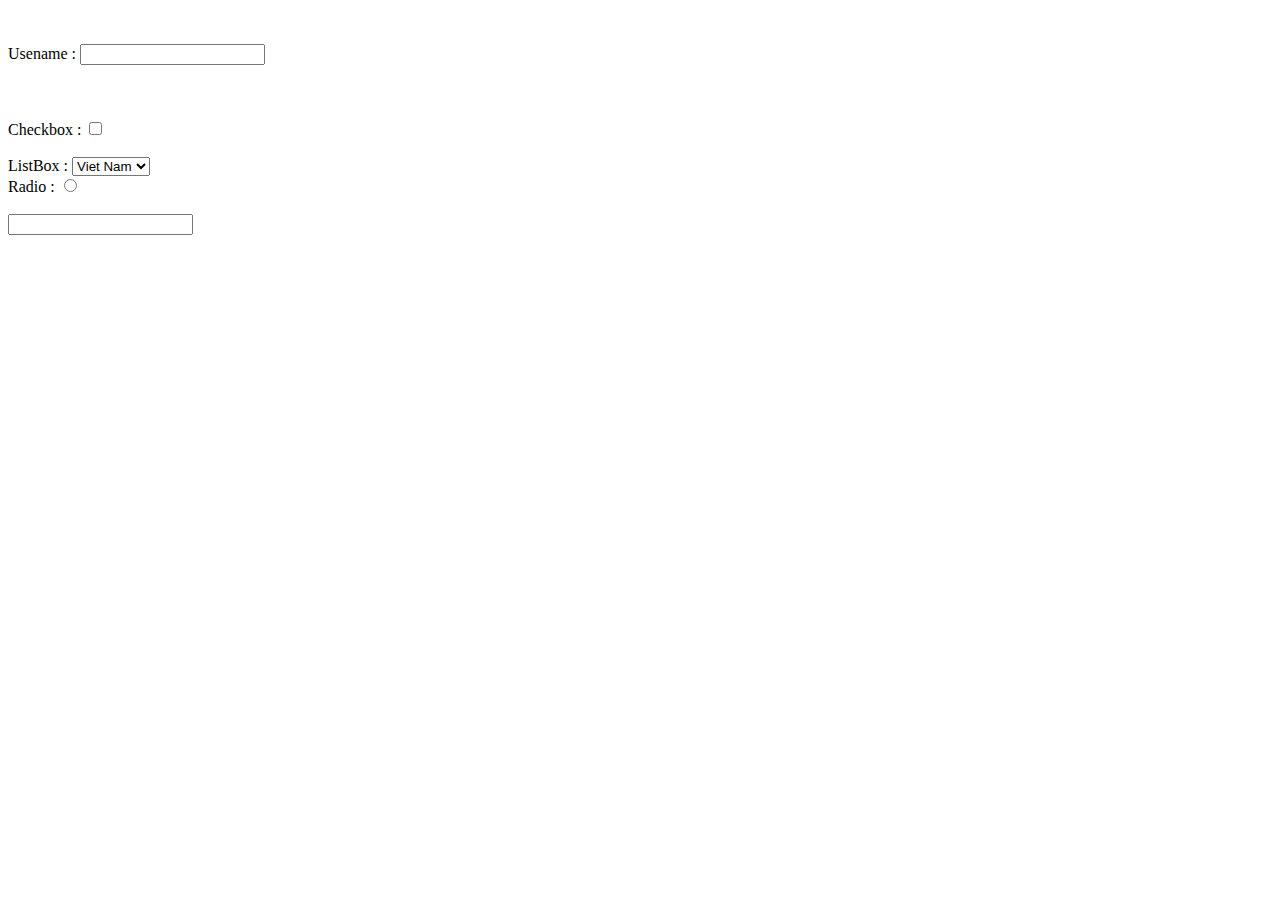
<file: src/main/webapp/bai1.html>
<!DOCTYPE html>
<html>
<head>
<meta charset="ISO-8859-1">
<title>hoàng nguyễn</title>
</head>
<body>
	<form action= "bai1" method="post"><br><br>
		Usename : <input type="text" name="usernamef" /><br><br>
		<input type="hidden" name="hiddef" /><br><br>
		Checkbox : <input type="checkbox" name="checkboxf" /><br><br>
		ListBox : <select Name="list_box" Size="Number_of_options">
			<option> Viet Nam </option>
				<option> My </option>
				<option> Canada </option>
				<option> Nhat Ban </option>
		</select><br>
		Radio : <input type="radio" name="radiof"  /><br><br>
		<input type"="submit" name="submit"  /><br><br>
		
	</form>

</body>
</html>
</file>
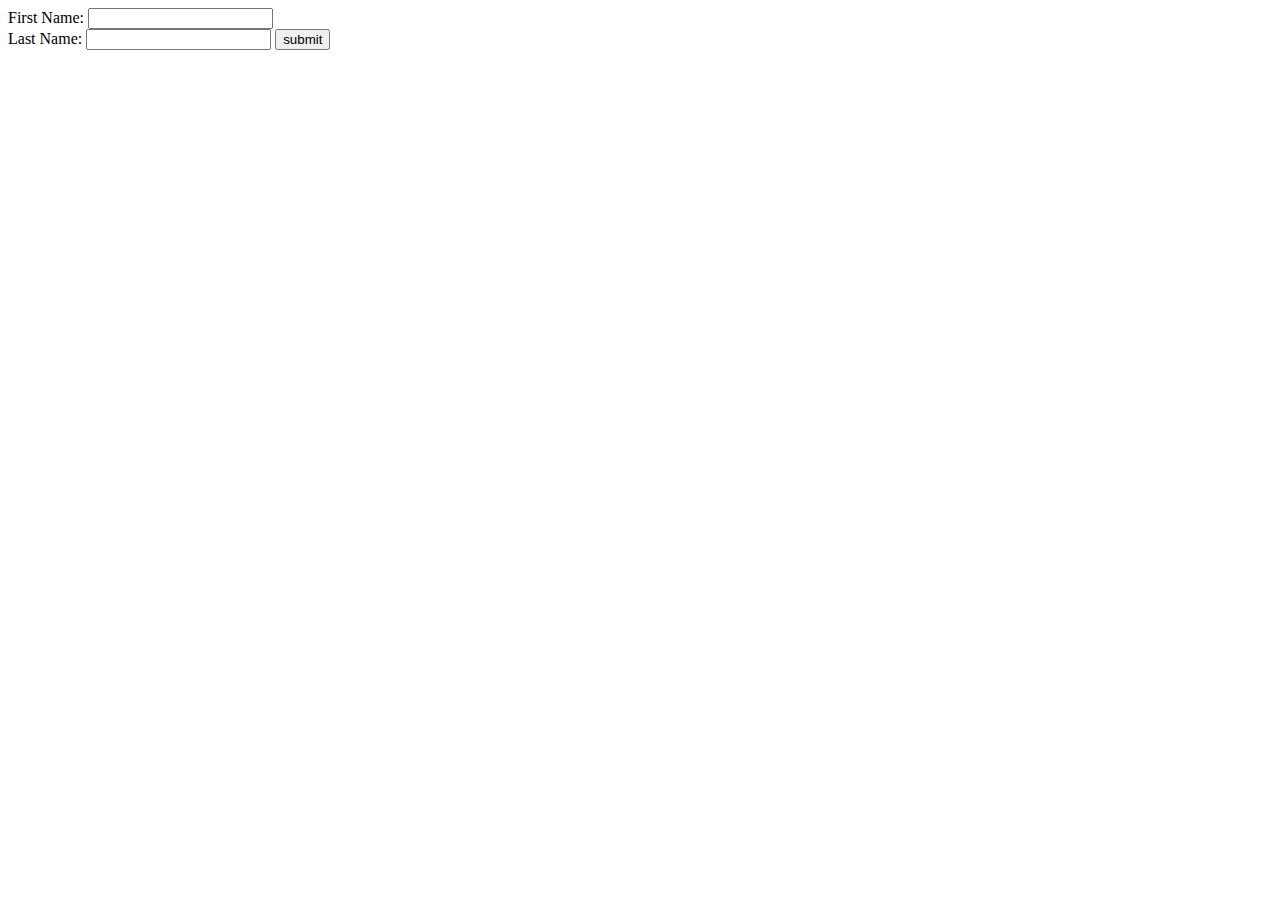
<file: src/main/webapp/HelloForm.html>
<!DOCTYPE html>
<html>
<head>
<meta charset="ISO-8859-1">
<title>Insert title here</title>
</head>
<body>
	<form action="HelloForm" method ="GET">
		First Name: <input type="text" name="first_name" />
		</br/>
		Last Name: <input type="text" name="Last_name" />
		<input type="submit" value="submit" />
	</form>
</body>
</html>
</file>
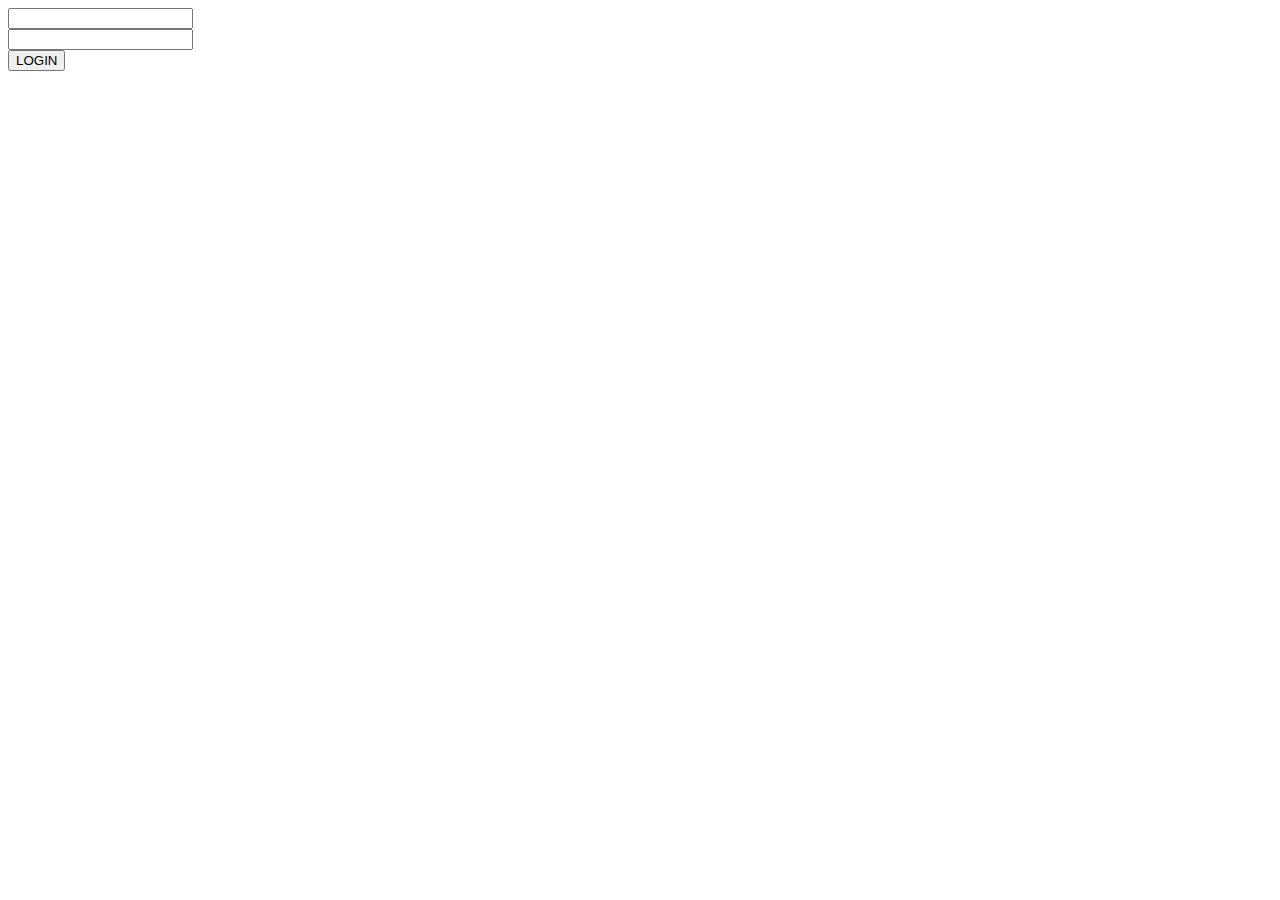
<file: src/main/webapp/m12.html>
<!DOCTYPE html>
<html>
<head>
<meta charset="ISO-8859-1">
<title>Insert title here</title>
</head>
<body>
	<form action ="m12.jsp">
		<input type="text" name ="username"/><br/>
		<input type="password" name ="password"/><br/>
		<input type="submit" value="LOGIN"/>
	
	</form>
</body>
</html>
</file>
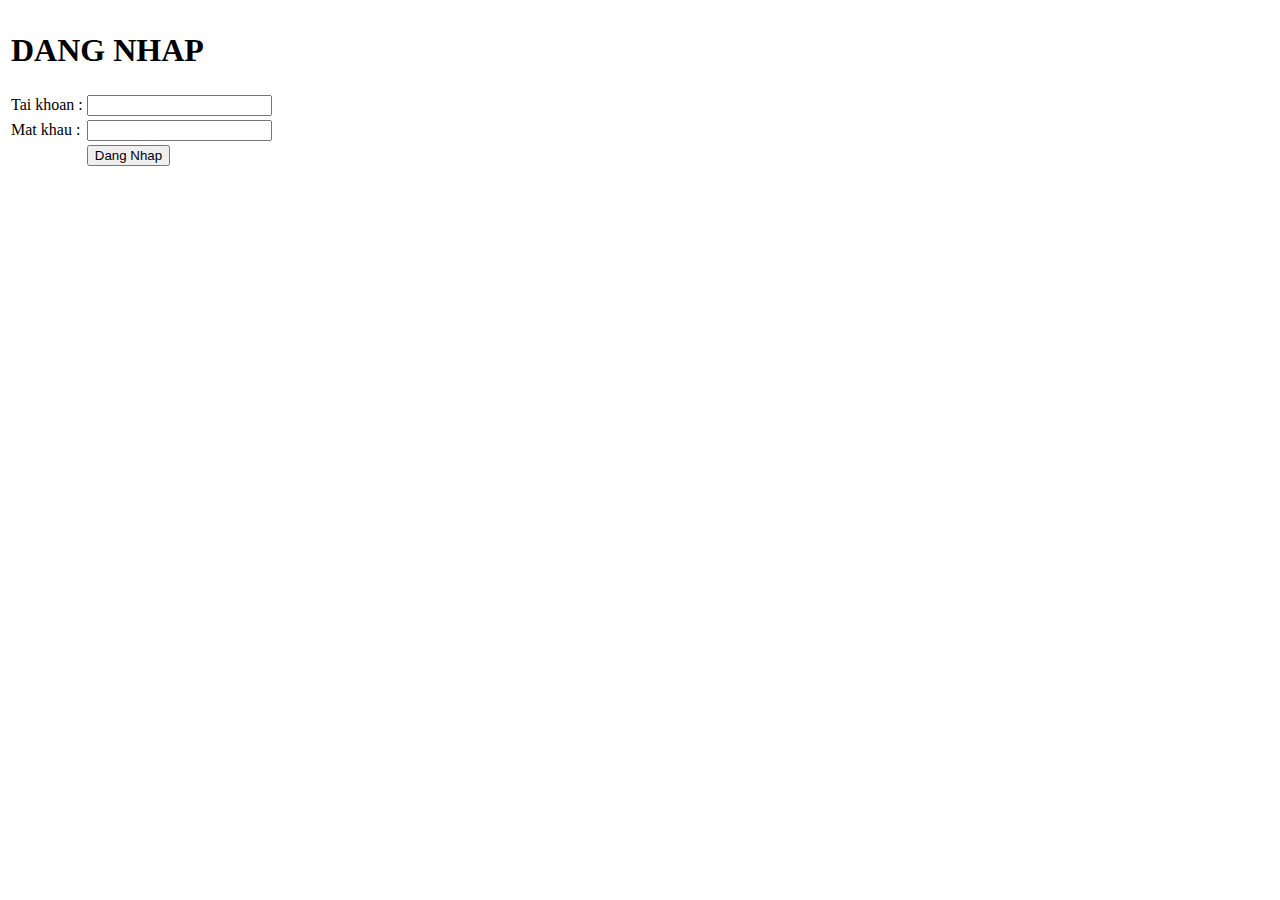
<file: src/main/webapp/sider.html>
<!DOCTYPE html>
<html>
<head>
<meta charset="ISO-8859-1">
<title>Insert title here</title>
<style>

</style>
</head>
<body>
	<form action="loginpage" method="post">
		<table>
			<tr><td id="titlee" colspan="2" ><h1>DANG NHAP</h1></td></tr>
			<tr>
				<td><lable for="usename">Tai khoan : </lable></td>
				<td><input type="text" class="stylewidth" name="hotenf"></></td>
			</tr>
			<tr>
				<td><lable for="birthday">Mat khau : </lable></td>
				<td><input type="password" class="birthday" class="stylewwidth" name="birthday"></></td>
			</tr>
			<tr><td></td><td><button type="submit">Dang Nhap</button></td></tr>
		</table>
	</form>
</body>
</html>
</file>
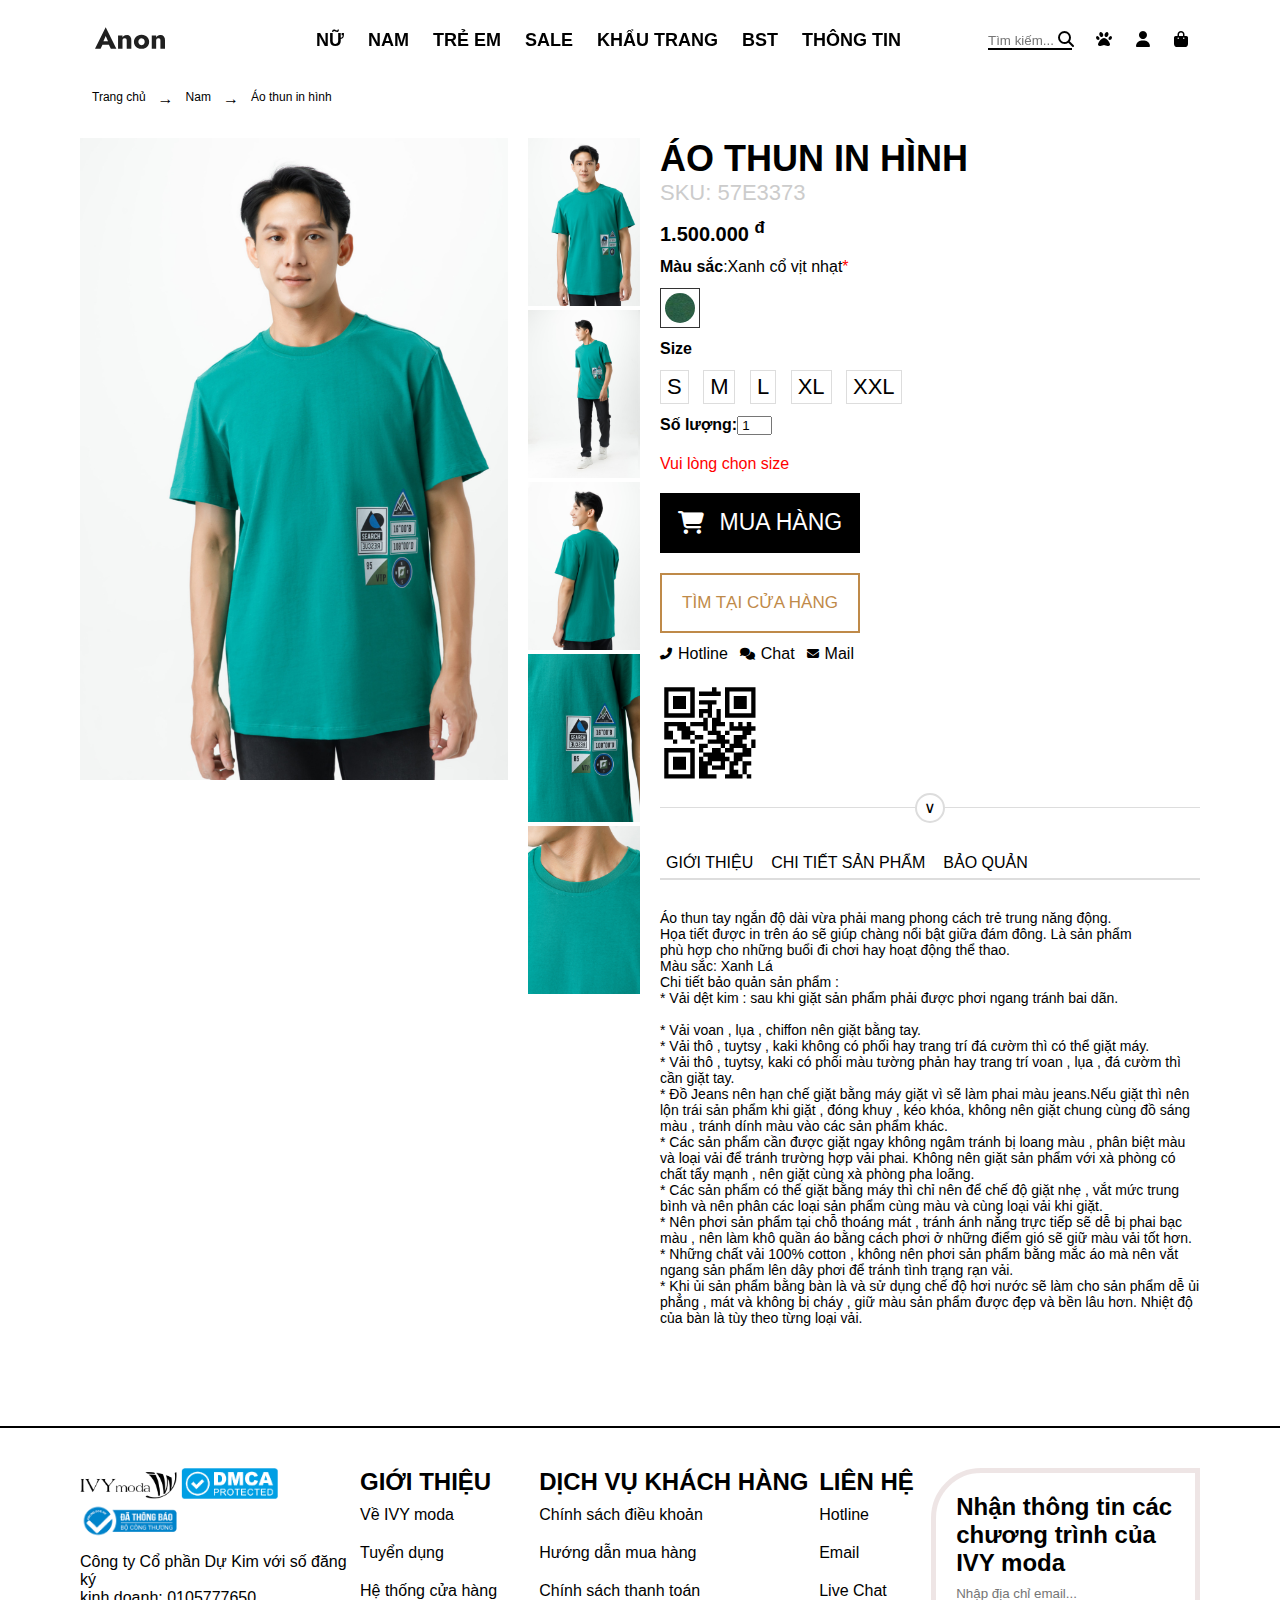
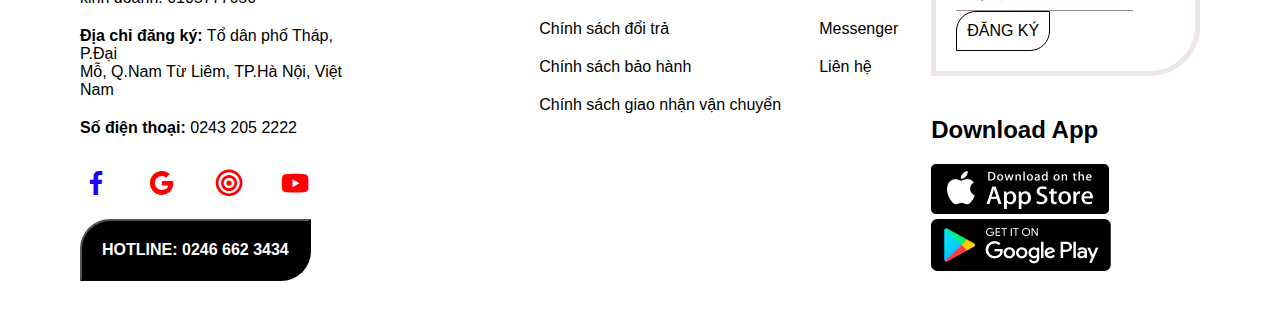
<file: src/main/webapp/spnam.html>
<!DOCTYPE html>
<html lang="en">

<head>
    <meta charset="UTF-8">
    <meta http-equiv="X-UA-Compatible" content="IE=edge">
    <meta name="viewport" content="width=device-width, initial-scale=1.0">
    <link href='https://unpkg.com/boxicons@2.1.2/css/boxicons.min.css' rel='stylesheet'>
    <link rel="stylesheet" href="https://cdnjs.cloudflare.com/ajax/libs/font-awesome/6.2.0/css/all.min.css">
    <link href='https://unpkg.com/boxicons@2.1.2/css/boxicons.min.css' rel='stylesheet'>
    <link rel="stylesheet" href="css/trangchu.css">
    <title>Sản phẩm nam</title>
</head>

<body>
    <header class="section-p1">
        <div class="logo">
            <a href="file:///D:/doanthi/trangchu.html"><img src="logo.svg" width="100" height="36" alt=""></a>
        </div>
        <div class="menu">
            <li><a href="">NỮ</a>
                <ul class="sub-menu">
                    <li><a href="#">Hàng mới về</a></li>
                    <li><a href="#">Collection</a></li>
                    <li><a href="#">Áo</a>
                        <ul>
                            <li><a href="#">Áo sơ mi</a></li>
                            <li><a href="#">Áo thun</a></li>
                            <li><a href="#">Áo vest</a></li>
                            <li><a href="#">Áo khoác</a></li>
                            <li><a href="#">Áo len</a></li>
                        </ul>
                    </li>
                    <li><a href="#">Quần</a>
                        <ul>
                            <li><a href="#">Áo sơ mi</a></li>
                            <li><a href="#">Áo thun</a></li>
                            <li><a href="#">Áo vest</a></li>
                            <li><a href="#">Áo khoác</a></li>
                            <li><a href="#">Áo len</a></li>
                        </ul>
                    </li>
                </ul>

            </li>
            <li><a href="">NAM</a></li>
            <li><a href="">TRẺ EM</a></li>
            <li><a href="">SALE</a></li>
            <li><a href="">KHẨU TRANG</a></li>
            <li><a href="">BST</a></li>
            <li><a href="">THÔNG TIN</a></li>
        </div>
        <div class="others">
            <li><input placeholder="Tìm kiếm..." type="text"><i class="fas fa-search"></i></li>
            <li><a href="#" class="fa fa-paw"></a></li>
            <li><a href="#" class="fa fa-user"></a></li>
            <li><a href="file:///D:/doanthi/tranggiohang.html" class="fa fa-shopping-bag"></a></li>
        </div>
    </header>
    <section class="product">
        <div class="container">
            <div class="product-top row">
                <p>Trang chủ</p> <span>&#8594;</span>
                <p>Nam</p> <span>&#8594;</span>
                <p>Áo thun in hình</p>
            </div>
            <div class="product-content row">
                <div class="product-content-left row">
                    <div class="product-content-left-big-img">
                        <img src="img/sp1.1.jpg" alt="">
                    </div>
                    <div class="product-content-left-small-img">
                        <img src="img/sp1.1.jpg" alt="">
                        <img src="img/sp1.2.jpg" alt="">
                        <img src="img/sp1.3.jpg" alt="">
                        <img src="img/sp1.4.jpg" alt="">
                        <img src="img/sp1.5.jpg" alt="">
                    </div>
                </div>
                <div class="product-content-right">
                    <div class="product-content-right-product-name">
                        <h1>ÁO THUN IN HÌNH</h1>
                        <p>SKU: 57E3373</p>
                    </div>
                    <div class="product-content-right-product-price">
                        <p>1.500.000 <sup>đ</sup></p>
                    </div>
                    <div class="product-content-right-product-color">
                        <p><span style="font-weight: bold;">Màu sắc</span>:Xanh cổ vịt nhạt<span
                                style="color: red;">*</span></p>
                        <div class="product-content-right-product-color-img">
                            <img src="img/mau1.png" alt="">
                        </div>
                    </div>
                    <div class="product-content-right-product-size">
                        <p style="font-weight: bold;">Size</p>
                        <div class="size">
                            <span>S</span>
                            <span>M</span>
                            <span>L</span>
                            <span>XL</span>
                            <span>XXL</span>
                        </div>
                    </div>
                    <div class="quantity">
                        <p style="font-weight: bold;">Số lượng:</p>
                        <input type="number" min="0" value="1">
                    </div>
                    <p style="color: red;">Vui lòng chọn size</p>
                    <div class="product-content-right-product-button">
                        <button><i class="fas fa-shopping-cart" style="font-size: 23px;"></i>
                            <p style="font-size:23px;">MUA HÀNG</p>
                        </button>
                        <button>
                            <p style="font-size: 17px;">TÌM TẠI CỬA HÀNG</p>
                        </button>
                    </div>
                    <div class="product-content-right-product-icon">
                        <div class="product-content-right-product-icon-item">
                            <i class="fas fa-phone-alt"></i>
                            <p>Hotline</p>
                        </div>
                        <div class="product-content-right-product-icon-item">
                            <i class="fas fa-comments"></i>
                            <p>Chat</p>
                        </div>
                        <div class="product-content-right-product-icon-item">
                            <i class="fas fa-envelope"></i>
                            <p>Mail</p>
                        </div>
                    </div>
                    <div class="product-content-right-product-QR">
                        <img src="img/qr.jpg" alt="" width="100">
                    </div>
                    <div class="product-content-right-bottom">
                        <div class="product-content-right-bottom-top">
                            &#8744;
                        </div>
                        <div class="product-content-right-bottom-content-big">
                            <div class="product-content-right-bottom-content-title row">
                                <div class="product-content-right-bottom-content-title-item gioithieu">
                                    <p>GIỚI THIỆU</p>
                                </div>
                                <div class="product-content-right-bottom-content-title-item chitietsanpham">
                                    <p>CHI TIẾT SẢN PHẨM</p>
                                </div>
                                <div class="product-content-right-bottom-content-title-item">
                                    <p>BẢO QUẢN</p>
                                </div>
                            </div>
                            <div class="product-content-right-bottom-content">
                                <div class="product-content-right-bottom-content-gioithieu">
                                    Áo thun tay ngắn độ dài vừa phải mang phong cách trẻ trung năng động.
                                    <br>

                                    Họa tiết được in trên áo sẽ giúp chàng nổi bật giữa đám đông. Là sản phẩm <br> phù
                                    hợp
                                    cho những buổi đi chơi hay hoạt động thể thao.
<br>
                                    Màu sắc: Xanh Lá
                                </div>
                                <div class="product-content-right-bottom-content-chitietsanpham">

                                    Dòng sản phẩm Men <br>
                                    Nhóm sản phẩm Áo <br>
                                    Cổ áo Khác <br>
                                    Tay áo Tay ngắn <br>
                                    Kiểu dáng Regular <br>
                                    Độ dài Dài thường <br>
                                    Họa tiết In hình <br>
                                    Chất liệu Thun <br>

                                </div>
                                <div class="product-content-right-bottom-content-baoquan">
                                    Chi tiết bảo quản sản phẩm : <br>

                                    * Vải dệt kim : sau khi giặt sản phẩm phải được phơi ngang tránh bai dãn. <br>
                                    <br>
                                    * Vải voan , lụa , chiffon nên giặt bằng tay.
                                    <br>
                                    * Vải thô , tuytsy , kaki không có phối hay trang trí đá cườm thì có thể giặt máy.
                                    <br>
                                    * Vải thô , tuytsy, kaki có phối màu tường phản hay trang trí voan , lụa , đá cườm
                                    thì cần giặt tay.
                                    <br>
                                    * Đồ Jeans nên hạn chế giặt bằng máy giặt vì sẽ làm phai màu jeans.Nếu giặt thì nên
                                    lộn trái sản phẩm khi giặt , đóng khuy , kéo khóa, không nên giặt chung cùng đồ sáng
                                    màu , tránh dính màu vào các sản phẩm khác.
                                    <br>
                                    * Các sản phẩm cần được giặt ngay không ngâm tránh bị loang màu , phân biệt màu và
                                    loại vải để tránh trường hợp vải phai. Không nên giặt sản phẩm với xà phòng có chất
                                    tẩy mạnh , nên giặt cùng xà phòng pha loãng.
                                    <br>
                                    * Các sản phẩm có thể giặt bằng máy thì chỉ nên để chế độ giặt nhẹ , vắt mức trung
                                    bình và nên phân các loại sản phẩm cùng màu và cùng loại vải khi giặt.
                                    <br>
                                    * Nên phơi sản phẩm tại chỗ thoáng mát , tránh ánh nắng trực tiếp sẽ dễ bị phai bạc
                                    màu , nên làm khô quần áo bằng cách phơi ở những điểm gió sẽ giữ màu vải tốt hơn.
                                    <br>
                                    * Những chất vải 100% cotton , không nên phơi sản phẩm bằng mắc áo mà nên vắt ngang
                                    sản phẩm lên dây phơi để tránh tình trạng rạn vải.
                                    <br>
                                    * Khi ủi sản phẩm bằng bàn là và sử dụng chế độ hơi nước sẽ làm cho sản phẩm dễ ủi
                                    phẳng , mát và không bị cháy , giữ màu sản phẩm được đẹp và bền lâu hơn. Nhiệt độ
                                    của bàn là tùy theo từng loại vải.
                                </div>
                            </div>
                        </div>
                    </div>
                </div>
            </div>
        </div>
    </section>
    <section id="footer" class="section-p1 row">
        <div class="footer-top">
            <div class="img">
                <img src="img/logo-footer.png" alt="">
                <img src="img/dam.png" alt="">
                <img src="img/tb.png" alt="">
            </div>
            <ul>
                <li><a href="#">Công ty Cổ phần Dự Kim với số đăng ký <br> kinh doanh: 0105777650</a></li>
                <li><a href="#"><span>Địa chỉ đăng ký:</span> Tổ dân phố Tháp, P.Đại <br> Mỗ, Q.Nam Từ Liêm, TP.Hà Nội, Việt Nam</a></li>
                <li><a href="#"><span>Số điện thoại:</span> 0243 205 2222</a></li>
            </ul>
            <div class="icon">
                <i  style="--clr:rgb(30, 0, 255);"  class='bx bxl-facebook'></i>
                <i  style="--clr:red;" class='bx bxl-google' ></i>
                <i style="--clr:red;" class='bx bx-bullseye'></i>
                <i  style="--clr:red;" class='bx bxl-youtube' ></i>
            </div>
            <button>HOTLINE: 0246 662 3434</button>
        </div>
        <div class="footer-left">
            <h3>GIỚI THIỆU</h3>
            <ul>
                <li><a href="#">Về IVY moda</a></li>
                <li><a href="#">Tuyển dụng</a></li>
                <li><a href="#">Hệ thống cửa hàng</a></li>
            </ul>
        </div>
        <div class="footer-right">
            <h3>DỊCH VỤ KHÁCH HÀNG</h3>
            <ul>
                <li><a href="#">Chính sách điều khoản</a></li>
                <li><a href="#">Hướng dẫn mua hàng</a></li>
                <li><a href="#">Chính sách thanh toán</a></li>
                <li><a href="#">Chính sách đổi trả</a></li>
                <li><a href="#">Chính sách bảo hành</a></li>
                <li><a href="#">Chính sách giao nhận vận chuyển</a></li>
            </ul>
        </div>
        <div class="footer-content">
            <h3>LIÊN HỆ</h3>
            <ul>
                <li><a href="#">Hotline</a></li>
                <li><a href="#">Email</a></li>
                <li><a href="#">Live Chat</a></li>
                <li><a href="#">Messenger</a></li>
                <li><a href="#">Liên hệ</a></li>
            </ul>
        </div>
        <div class="footer-container">
            <div class="footer-container-top">
                <p>Nhận thông tin các chương trình của IVY moda</p>
                <div class="footer-container-top-right">
                    <input placeholder="Nhập địa chỉ email..." type="text">
                    <button>ĐĂNG KÝ</button>
                </div>
            </div>
           <div class="footer-container-right">
            <h3>Download App</h3>
            <img src="img/ap.png" alt="">
            <img src="img/go.png" alt="">
           </div>
        </div>
    </section>
    <script src="js/trangchu.js"></script>
</body>

</html>
</file>
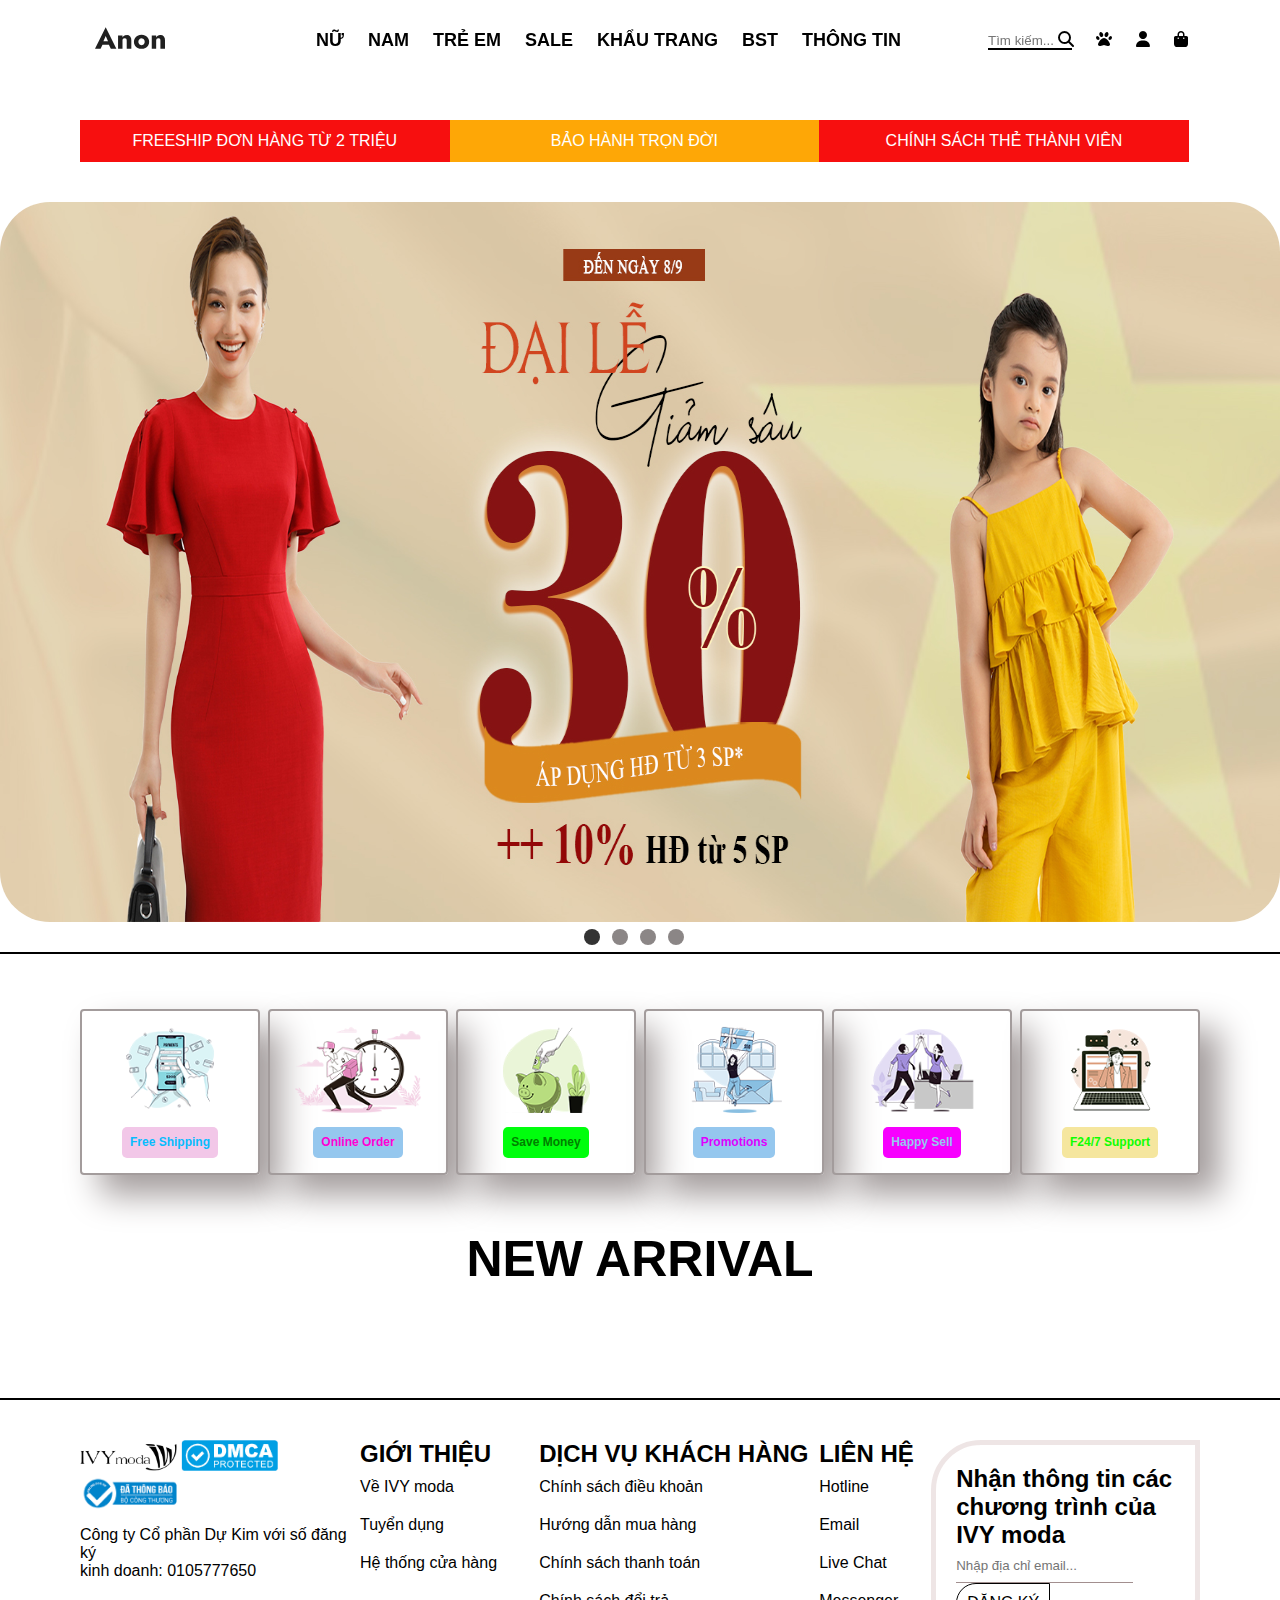
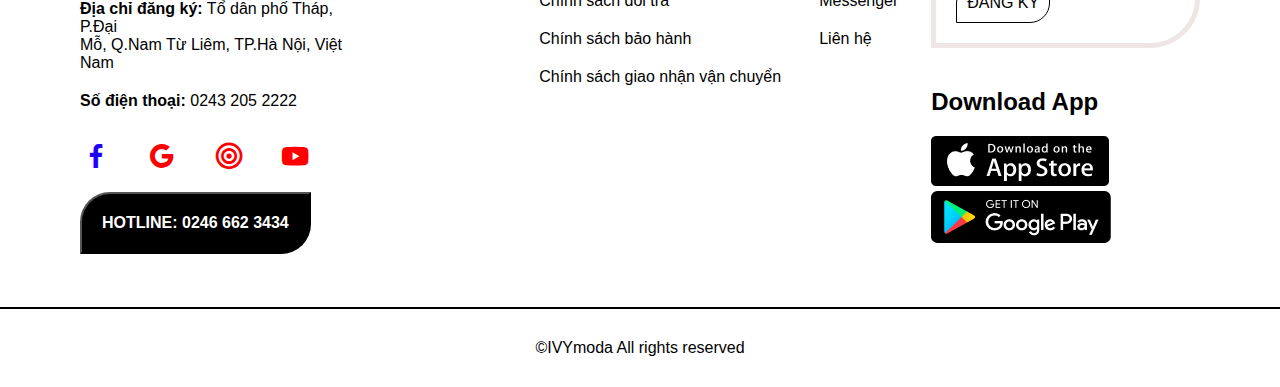
<file: src/main/webapp/trangchu.html>
<!DOCTYPE html>
<html lang="en">

<head>
    <meta charset="UTF-8">
    <meta http-equiv="X-UA-Compatible" content="IE=edge">
    <meta name="viewport" content="width=device-width, initial-scale=1.0">
    <link rel="stylesheet" href="https://cdnjs.cloudflare.com/ajax/libs/font-awesome/6.2.0/css/all.min.css">
    <link href='https://unpkg.com/boxicons@2.1.2/css/boxicons.min.css' rel='stylesheet'>
    <link rel="stylesheet" href="css/trangchu.css">
    <title>Trang chủ</title>
</head>

<body>
    <!-- <div class="overlay active" data-overlay></div> -->
    <!-- <section class="moda " data-modal>
        <div class="modal-close-overlay" data-modal-overlay>
            <div class="modal-content ">
                <div class="newsletter-img">
                    <img src="img/moda1.png" alt="subscribe newsletter" width="400" height="400">
                </div>
                <div class="newsletter">
                    <form action="#">
                        <div class="newsletter-header">
                            <h3 class="newsletter-title">
                                Theo dõi bản tin.
                            </h3>
                            <p class="newsletter-desc">
                                Đăng ký <b>Anon</b> để nhận các sản phẩm mới nhất và cập nhật giảm giá.
                            </p>
                        </div>
                        <input type="email" name="email" class="email-field" placeholder="Địa chỉ email" required>
                        <button type="submit" class="btn-newsletter">ĐẶT MUA</button>
                    </form>
                </div>
                <button class="modal-close-btn" data-modal-close>
                    <i class='bx bx-x'></i>
                </button>
            </div>
        </div>
    </section>  -->
    <header class="section-p1">
        <div class="logo">
            <a href="file:///D:/doanthi/trangchu.html"><img src="logo.svg" width="100" height="36" alt=""></a>
        </div>
        <div class="menu">
            <li><a href="">NỮ</a>
                <ul class="sub-menu">
                    <li><a href="file:///D:/doanthi/hangnu.html">Hàng mới về</a></li>
                    <li><a href="#">Collection</a></li>
                    <li><a href="#">Áo</a>
                        <ul>
                            <li><a href="#">Áo sơ mi</a></li>
                            <li><a href="#">Áo thun</a></li>
                            <li><a href="#">Áo vest</a></li>
                            <li><a href="#">Áo khoác</a></li>
                            <li><a href="#">Áo len</a></li>
                        </ul>
                    </li>
                    <li><a href="#">Quần</a>
                        <ul>
                            <li><a href="#">Áo sơ mi</a></li>
                            <li><a href="#">Áo thun</a></li>
                            <li><a href="#">Áo vest</a></li>
                            <li><a href="#">Áo khoác</a></li>
                            <li><a href="#">Áo len</a></li>
                        </ul>
                    </li>
                </ul>

            </li>
            <li><a href="">NAM</a></li>
            <li><a href="">TRẺ EM</a></li>
            <li><a href="">SALE</a></li>
            <li><a href="">KHẨU TRANG</a></li>
            <li><a href="">BST</a></li>
            <li><a href="">THÔNG TIN</a></li>
        </div>
        <div class="others">
            <li><input placeholder="Tìm kiếm..." type="text"><i class="fas fa-search"></i></li>
            <li>
                <a href="#" class="fa fa-paw"></a>
            </li>
            <li>
                <a href="#" class="fa fa-user"></a>
            </li>
            <li>
                <a href="file:///D:/doanthi/tranggiohang.html" class="fa fa-shopping-bag"></a>
            </li>
        </div>
    </header>


    <section id="menu2" class="section-p1 row">
        <div class="menu2-left">
            <a href="">
                <p>FREESHIP ĐƠN HÀNG TỪ 2 TRIỆU</p>
            </a>
        </div>
        <div class="menu2-center">
            <a href="">
                <p>BẢO HÀNH TRỌN ĐỜI</p>
            </a>
        </div>
        <div class="menu2-right">
            <a href="">
                <p>CHÍNH SÁCH THẺ THÀNH VIÊN</p>
            </a>
        </div>
    </section>


    <section id="slider">

        <div class="aspect-ratio-169 ">
            <img src="img/slider2.jpg" alt="">
            <img src="img/slider1.jpg" alt="">
            <img src="img/slider3.jpg" alt="">
            <img src="img/slider4.jpg" alt="">
        </div>
        <div class="dot-container">
            <div class="dot active"></div>
            <div class="dot"></div>
            <div class="dot"></div>
            <div class="dot"></div>
        </div>
    </section>
    <section id="feature" class="section-p1">
        <div class="fe-box">
            <img src="img/f1.png" alt="">
            <h6 style="--clr:rgb(242, 199, 232);color: rgb(7, 188, 254);">Free Shipping</h6>
        </div>
        <div class="fe-box">
            <img src="img/f2.png" alt="">
            <h6 style="--clr:rgb(149, 199, 238);color: rgb(255, 0, 212);">Online Order</h6>
        </div>
        <div class="fe-box">
            <img src="img/f3.png" alt="">
            <h6 style="--clr:rgb(0, 254, 13);color: green;">Save Money</h6>
        </div>
        <div class="fe-box">
            <img src="img/f4.png" alt="">
            <h6 style="--clr:rgb(149, 199, 238);color: rgb(221, 0, 255);">Promotions</h6>
        </div>
        <div class="fe-box">
            <img src="img/f5.png" alt="">
            <h6 style="--clr:rgb(247, 0, 255);color: rgb(149, 199, 238);">Happy Sell</h6>
        </div>
        <div class="fe-box">
            <img src="img/f6.png" alt="">
            <h6 style="--clr:rgb(245, 230, 158);color: rgb(13, 255, 0);">F24/7 Support</h6>
        </div>
    </section>


    <section id="new">
        <h2 style="text-align: center ; font-size: 50px; ">NEW ARRIVAL</h2>
        <div class="product row" id="banchay">
        </div>
    </section>


    <section id="footer" class="section-p1 row">
        <div class="footer-top">
            <div class="img">
                <img src="img/logo-footer.png" alt="">
                <img src="img/dam.png" alt="">
                <img src="img/tb.png" alt="">
            </div>
            <ul>
                <li><a href="#">Công ty Cổ phần Dự Kim với số đăng ký <br> kinh doanh: 0105777650</a></li>
                <li><a href="#"><span>Địa chỉ đăng ký:</span> Tổ dân phố Tháp, P.Đại <br> Mỗ, Q.Nam Từ Liêm, TP.Hà Nội,
                        Việt Nam</a></li>
                <li><a href="#"><span>Số điện thoại:</span> 0243 205 2222</a></li>
            </ul>
            <div class="icon">
                <i style="--clr:rgb(30, 0, 255);" class='bx bxl-facebook'></i>
                <i style="--clr:red;" class='bx bxl-google'></i>
                <i style="--clr:red;" class='bx bx-bullseye'></i>
                <i style="--clr:red;" class='bx bxl-youtube'></i>
            </div>
            <button>HOTLINE: 0246 662 3434</button>
        </div>
        <div class="footer-left">
            <h3>GIỚI THIỆU</h3>
            <ul>
                <li><a href="#">Về IVY moda</a></li>
                <li><a href="#">Tuyển dụng</a></li>
                <li><a href="#">Hệ thống cửa hàng</a></li>
            </ul>
        </div>
        <div class="footer-right">
            <h3>DỊCH VỤ KHÁCH HÀNG</h3>
            <ul>
                <li><a href="#">Chính sách điều khoản</a></li>
                <li><a href="#">Hướng dẫn mua hàng</a></li>
                <li><a href="#">Chính sách thanh toán</a></li>
                <li><a href="#">Chính sách đổi trả</a></li>
                <li><a href="#">Chính sách bảo hành</a></li>
                <li><a href="#">Chính sách giao nhận vận chuyển</a></li>
            </ul>
        </div>
        <div class="footer-content">
            <h3>LIÊN HỆ</h3>
            <ul>
                <li><a href="#">Hotline</a></li>
                <li><a href="#">Email</a></li>
                <li><a href="#">Live Chat</a></li>
                <li><a href="#">Messenger</a></li>
                <li><a href="#">Liên hệ</a></li>
            </ul>
        </div>
        <div class="footer-container">
            <div class="footer-container-top">
                <p>Nhận thông tin các chương trình của IVY moda</p>
                <div class="footer-container-top-right">
                    <input placeholder="Nhập địa chỉ email..." type="text">
                    <button>ĐĂNG KÝ</button>
                </div>
            </div>
            <div class="footer-container-right">
                <h3>Download App</h3>
                <img src="img/ap.png" alt="">
                <img src="img/go.png" alt="">
            </div>
        </div>
    </section>
    <div class="footer-container-botthom">
        <p>©IVYmoda All rights reserved</p>
    </div>
    <script src="https://code.jquery.com/jquery-3.6.0.js"></script>
    <script src="js/trangchu.js"></script>
    <script src="js/giohang.js"></script>
</body>

</html>
</file>
<file: src/main/webapp/css/trangchu.css>
* {
    margin: 0;
    padding: 0;
    box-sizing: border-box;
    font-family: Arial, Helvetica, sans-serif;
}

li {
    list-style: none;
}

a {
    text-decoration: none;
    color: black;
}

:root {
    --main-color: #fd4646;
    --text-color: #271e14;
    --bg-color: rgb(245, 243, 243);
}

.row {
    display: flex;
    flex-wrap: wrap;
}

.section-p1 {
    padding: 40px 80px;
}
.section-p2 {
    padding: 10px 80px;
    margin-bottom: -90px;
}

header {
    display: flex;
    justify-content: space-between;
    padding: 15px 50px;
    height: 70px;
    align-items: center;
    position: sticky;
    top: 0;
    z-index: 2;
    left: 0;
    /* background: white; */
}

.logo {
    flex: 1;
}

.menu {
    flex: 3;
    display: flex;
    position: relative;
}

.menu>li {
    padding: 0 12px;
    position: relative;
}

.menu>li:hover .sub-menu {
    visibility: visible;
    top: 50px;
}

.sub-menu {
    position: absolute;
    width: 150px;
    border: 1px solid #ccc;
    padding: 10px 0 10px 20px;
    visibility: hidden;
    top: 60px;
    transition: 0.3s;
}

.sub-menu ul {
    padding-left: 20px;
}

.sub-menu ul a {
    font-weight: normal !important;
    font-size: 18px !important;
}

.menu li a {
    font-size: 18px;
    font-weight: bold !important;
    display: block;
    line-height: 25px;
}

.others {
    flex: 1;
    display: flex;
}

.others>li {
    padding: 0 12px;
}

.others>li:first-child {
    position: relative;
}

.others>li:first-child input {
    width: 100%;
    border: none;
    border-bottom: 2px solid black;
    background: transparent;
}

.others>li:first-child i {
    position: absolute;
    right: 10px;
}


/* moda */


.moda {
    position: fixed;
    top: 0;
    left: 0;
    width: 100%;
    height: 100vh;
    background-color: rgba(0, 0, 0, 0.3);
    justify-content: center;
    text-align: center;
    align-items: center;
    opacity: 1;
    /* visibility: hidden; */
    pointer-events: none;
    z-index: 15;
    /* animation: popup 1s ease-in-out 2s forwards ; */
}

#menu2 p {
    text-align: center;
    font-weight: 500;
    color: white;
}

.menu2-left {
    width: 33%;
    background-color: rgb(247, 15, 15);
    padding: 12px 12px;
}

.menu2-center {
    width: 33%;
    background-color: rgb(254, 167, 6);
    padding: 12px 12px;
}

.menu2-right {
    width: 33%;
    background-color: rgb(247, 15, 15);
    padding: 12px 12px;
}

#slider {
    padding-bottom: 30px;
    border-bottom: 2px solid #000;
    overflow: hidden;
    z-index: 1;
}

.aspect-ratio-169 {
    display: block;
    position: relative;
    padding-top: 56.25%;
    transition: 0.3s;
}

.aspect-ratio-169 img {
    display: block;
    position: absolute;
    width: 100%;
    height: 100%;
    top: 0;
    left: 0;
    border-radius: 50px;
}

.dot-container {
    position: absolute;
    height: 30px;
    width: 100%;
    display: flex;
    align-items: center;
    text-align: center;
    justify-content: center;
}

.dot {
    height: 16px;
    width: 16px;
    background-color: rgb(139, 134, 134);
    border-radius: 50%;
    margin-right: 12px;
    cursor: pointer;
}

.dot.active {
    background-color: #333;
}

#feature {
    display: flex;
    align-items: center;
    justify-content: space-between;
    flex-wrap: wrap;
}

#feature .fe-box {
    width: 180px;
    text-align: center;
    padding: 15px 25px;
    box-shadow: 20px 20px 34px rgb(163, 156, 156);
    border: 2px solid rgb(163, 156, 156);
    border-radius: 4px;
    margin: 15px 0;
}

#feature .fe-box:hover {
    box-shadow: 10px 10px 54px rgb(104, 100, 100);
}

#feature .fe-box img {
    width: 100%;
    margin-bottom: 10px;
}

#feature .fe-box h6 {
    display: inline-block;
    padding: 9px 8px 10px 8px;
    line-height: 1;
    border-radius: 5px;
    background-color: var(--clr);
    font-size: 12px;
}

.product {
    justify-content: space-between;
    /* padding-top: 20px; */
    margin-top: -90px;
}

.cart {
    width: 19%;
    padding: 5px 5px;
    margin: 12px 0;
    position: relative;
}

.cart img {
    width: 100%;
    border-radius: 20px;
    margin-bottom: 15px;
}

.cart .card-title {
    margin-bottom: 0.5rem;

}

.cart .card-title a {
    font-size: 1rem;
    font-family: Arial, Helvetica, sans-serif;
    font-weight: 600;
    text-transform: uppercase;
    transition: 0.5s;
}

.cart .card-title:hover a {
    color: red;
}

.cart .price {
    font-weight: 600;
}

.cart .add-cart i {
    position: absolute;
    bottom: 0;
    right: 5px;
    background: black;
    color: #ccc;
    padding: 7px;
    cursor: pointer;
    border-radius: 10px 0px;
    transition: 0.5s ease;
    font-size: 1rem;
}

.cart .add-cart:hover i {
    background: white;
    color: black;
    border: 1px solid black;
}
/* #new{
    border-bottom: 2px solid black;
} */
.pricea {
    position: absolute;
    background: var(--clr);
    padding: 10px 10px;
    border-radius: 20px 20px 0px 20px;
    color: white;
    right: 10px;
    top: 20px;
    text-transform: capitalize;
}

/* .nav-tabs li{
    margin-right: 10px;
    text-align: center;
}
.nav-tabs li a{
    padding: 6px 10px;
    font-size: 1.6rem;
    position: relative;
}
.nav-tabs li a::after{
    content: "";
    height: 3px;
    width: 100%;
    position: absolute;
    left: 0px;
    bottom: 1px;
    background: transparent;
}
.nav-tabs li.active a::after,
.nav-tabs li:hover a::after{
    background: black;
} */

.nav-tabs {
    border-bottom: 3px solid #ddd;

}

.nav-tabs li {
    margin-right: 10px;
    text-align: center;
}

.nav-tabs li a {
    padding: 6px 10px;
    font-size: 1.6rem;
    position: relative;
}

.nav-tabs li a::after {
    content: "";
    height: 3px;
    width: 100%;
    position: absolute;
    left: 0px;
    bottom: 1px;
    background: transparent;
}

.nav-tabs li.active a::after,
.nav-tabs li:hover a::after {
    background: black;
}

.cartegory-right-content-item {
    width: calc(20% - 12px);
    /* text-align: center; */
    padding: 25px 0;
    position: relative;
}

.cartegory-right-content-item:hover {
    /* padding: 10px ;
    border: 2px solid var(--text-color);
    transition: 0.3s;
    border-radius: 20px; */
}

.cartegory-right-content-it em h1 {
    font-size: 15px;
    cursor: pointer;
    font-family: Arial, Helvetica, sans-serif;
    margin-top: 6px;
    color: #000;
}

.cartegory-right-content-item h1:hover {
    color: rgb(206, 68, 68);
}

.cartegory-right-content-item .discount-tag {
    position: absolute;
    background: var(--clr);
    padding: 10px 10px;
    border-radius: 20px 20px 0px 20px;
    color: white;
    right: 10px;
    top: 50px;
    text-transform: capitalize;
}

.cartegory-right-content-item img {
    width: 100%;
    height: auto;
    border-radius: 20px;
    cursor: pointer;
}

.cartegory-right-content-item p {
    font-size: 15px;
}

.cartegory-right-content-item .add-cart {
    position: absolute;
    bottom: 10px;
    right: 0;
    background: var(--text-color);
    color: var(--bg-color);
    padding: 10px;
    cursor: pointer;
    border-radius: 10px 0px;
}
#footer{
    border-top: 2px solid black;
}
.footer-top {
    width: 25%;
}

.footer-left {
    width: 16%;
}

.footer-right {
    width: 25%;
}

.footer-content {
    width: 10%;
}

.footer-container {
    width: 24%;
}

#footer ul li {
    padding: 10px 0px;
}

#footer ul li span {
    color: #000;
    font-weight: 700;
}

.footer-top img {
    width: 97px;
}

.footer-top .icon i {
    color: var(--clr);
    font-size: 2rem;
    margin-right: 30px;
    padding: 20px 0px;
    cursor: pointer;
}

.footer-top button {
    background: black;
    color: white;
    padding: 20px 20px;
    border-radius: 30px 0px;
    font-weight: 700;
    font-size: 1rem;
}

#footer h3 {
    font-size: 1.5rem;
}

.footer-container-top {
    border: 5px solid rgba(210, 186, 186, 0.373);
    padding: 20px 20px;
    border-radius: 50px 0px;
}
.footer-container-top p{
    font-size: 1.5rem;
    font-weight: 600;
}
.footer-container-top-right input{
    border: none;
    border-bottom: 1px solid rgb(162, 143, 143);
    padding: 9px 0px;
}
.footer-container-top-right button{
    border-radius: 20px 0px;
    padding: 10px 10px;
    cursor: pointer;
    background: white;
    font-size: 0.7rem;
    transition: 0.5s ;
    font-size: 16px;
    border: 1px solid black;
}
.footer-container-top-right button:hover{
    background: black;
    color: white;

}
.footer-container-right{
    padding: 20px 0px;
}
.footer-container-right h3{
    padding: 20px 0px;
}
.footer-container-botthom p{
    text-align: center;
    border-top: 2px solid black;
    padding: 30px;
}
























/* hàng nam */

.product {
    padding: 100px 80px;
}

.product-top {
    margin-bottom: 30px;
}

.product-top p {
    font-family: Arial, Helvetica, sans-serif;
    margin: 0 12px;
    font-size: 12px;

}

.product-content-left {
    width: 50%;
}

.product-content-left-big-img {
    width: 80%;
    padding-right: 20px;
}

.product-content-left-big-img img {
    width: 100%;
}

.product-content-left-small-img {
    width: 20%;
    cursor: pointer;
}

.product-content-left-small-img img {
    width: 100%;
}

.product-content-right {
    width: 50%;
    padding-left: 20px;
}

.product-content-right-product-name h1 {
    font-family: Arial, Helvetica, sans-serif;
    font-size: 36px;
    font-weight: bold;
}

.product-content-right-product-name p {
    color: #cccccc;
    font-size: 22px;
}

.product-content-right-product-price {
    margin: 12px 0;
    font-size: 20px;
    font-weight: bold;
    font-family: Arial, Helvetica, sans-serif;

}

.product-content-right-product-color img {
    width: 30px;
    height: 30px;
    border-radius: 50%;
}

.product-content-right-product-color-img {
    height: 40px;
    width: 40px;
    border: 1px solid #333;
    display: flex;
    align-items: center;
    justify-content: center;
    margin: 12px 0;
}

.size span {
    display: inline-block;
    padding: 3px 6px;
    border: 1px solid #dddddd;
    margin: 12px 10px 12px 0;
    font-size: 22px;
    cursor: pointer;
}

.quantity {
    display: flex;
    margin-bottom: 20px;
}

.quantity input {
    width: 35px;
    padding-left: 3px;
}

.product-content-right-product-button button {
    width: 200px;
    height: 60px;
    display: block;
    margin: 20px 0 12px;
    transition: all 0.5s ease;
}

.product-content-right-product-button button:first-child {
    display: flex;
    justify-content: space-evenly;
    align-items: center;
    background-color: black;
    border: 2px solid black;
    color: #fff;

    cursor: pointer;
}

.product-content-right-product-button button:first-child:hover {
    background-color: #ffff;
    color: #000;
}

.product-content-right-product-button button:last-child {
    border: 2px solid #BF8A49;
    color: #BF8A49;
    background-color: #ffff;
    cursor: pointer;
}

.product-content-right-product-button button:last-child:hover {
    background-color: black;
    color: #fff;
    border: 2px solid black;
}

.product-content-right-product-icon {
    display: flex;
}

.product-content-right-product-icon-item {
    display: flex;
    margin-right: 12px;
    justify-content: center;
    align-items: center;
}

.product-content-right-product-icon-item i {
    font-size: 12px;
    margin-right: 6px;
}

.product-content-right-product-QR {
    margin: 20px 0;
}

.product-content-right-bottom {
    padding-top: 40px;
    border-top: 1px solid #dddddd;
    position: relative;
}

.product-content-right-bottom-top {
    position: absolute;
    width: 30px;
    height: 30px;
    border: 2px solid #dddddd;
    display: flex;
    justify-content: center;
    align-items: center;
    background-color: #fff;
    top: -15px;
    left: 50%;
    border-radius: 50%;
    transform: translateX(-50%);
    cursor: pointer;
}

.product-content-right-bottom-content-title {
    border-bottom: 2px solid #dddddd;
}

.product-content-right-bottom-content-title-item {
    padding: 6px;
    cursor: pointer;
    margin-right: 6px;
}

.product-content-right-bottom-content-title-item p {
    font-family: Arial, Helvetica, sans-serif;
    font-size: 16px;
}

.product-content-right-bottom-content {
    padding-top: 30px;

}

.product-content-right-bottom-content {
    font-family: Arial, Helvetica, sans-serif;
    font-size: 14px;
}

.product-content-right-bottom-content-chitietsanpham {
    display: none;
}

.activeb {
    display: none;
}




/* hàng nữ */

.cartegory {
    padding: 50px 0 0;
}

.container {
    max-width: 1400px;
    margin: auto;
}

.cartegory-top {
    margin-bottom: 50px;
    /* display: flex; */
}

.cartegory-top p {
    font-family: Arial, Helvetica, sans-serif;
    font-size: 15px;
    /* margin: 0 12px; */
}

.cartegory-left {
    width: 20%;
}

.cartegory-right {
    width: 80%;
    padding: 0px 50px;
}

.cartegory-right-top-item:first-child {
    flex: 2;
    font-size: 16px;
    font-family: Arial, Helvetica, sans-serif;
    font-weight: bold;
}

.cartegory-right-top-item {
    flex: 1;
    padding: 0 12px;
}

.cartegory-right-top-item button {
    width: 100%;
    padding: 10px 15px;
    display: flex;
    justify-content: space-between;
    background-color: white;
    border: 1px solid #dddddd;
    cursor: pointer;
}

.cartegory-right-top-item select {
    width: 100%;
    padding: 10px 15px;
    display: flex;
    justify-content: space-between;
    background-color: white;
    border: 1px solid #dddddd;
    cursor: pointer;
}

.cartegory-right-content {
    margin-top: 20px;
    justify-content: space-between;

}

.cartegory-right-contentt-item {
    width: calc(25% - 12px);
    /* text-align: center; */
    padding: 25px 0;
    position: relative;
}

.cartegory-right-contentt-item:hover {
    padding: 10px;
    border: 2px solid var(--text-color);
    transition: 0.3s;
    border-radius: 20px;
}

.cartegory-right-contentt-item h1 {
    font-size: 15px;
    font-family: Arial, Helvetica, sans-serif;
    margin-top: 6px;
    color: #000;
}

.cartegory-right-contentt-item img {
    width: 100%;
    height: auto;
    border-radius: 20px;
}

.cartegory-right-contentt-item p {
    font-size: 15px;
}

.cartegory-right-contentt-item .add-cart {
    position: absolute;
    bottom: 0;
    right: 0;
    background: var(--text-color);
    color: var(--bg-color);
    padding: 10px;
    cursor: pointer;
    border-radius: 10px 0px;
}

.cartegory-right-bottom {
    justify-content: space-between;
    margin: 30px 0 20px;
    width: 100%;
}

.cartegory-right-bottom p {
    font-family: Arial, Helvetica, sans-serif;
    font-size: 11px;
}

.cartegory-left ul li {
    padding: 12px 0;
}

.cartegory-left ul li>a {
    color: #000;
    font-size: 16px;
    font-weight: bold;
    font-family: Arial, Helvetica, sans-serif;
}

.cartegory-left ul li ul li {
    padding-left: 10px;
    border-bottom: 1px solid wheat;

}

.cartegory-left-li ul {
    display: none;
}

.cartegory-left-li {
    border-bottom: 1px solid wheat;
}

/* .cartegory-left-li .cart-icon{
    color: red;
     margin:-20px 180px;
     font-size: 1rem;
}
.cartegory-left .cartegory-left-li.activec .open,
.cartegory-left .cartegory-left-li .close{
    display: none;
}
.cartegory-left .cartegory-left-li .open,
.cartegory-left .cartegory-left-li.activec .close{
    display: block;
} */
.cartegory-left-li.block ul {
    display: block;
}

.cartegory-left ul li ul li a {
    color: #333333;
    font-size: 13px;
}
</file>
